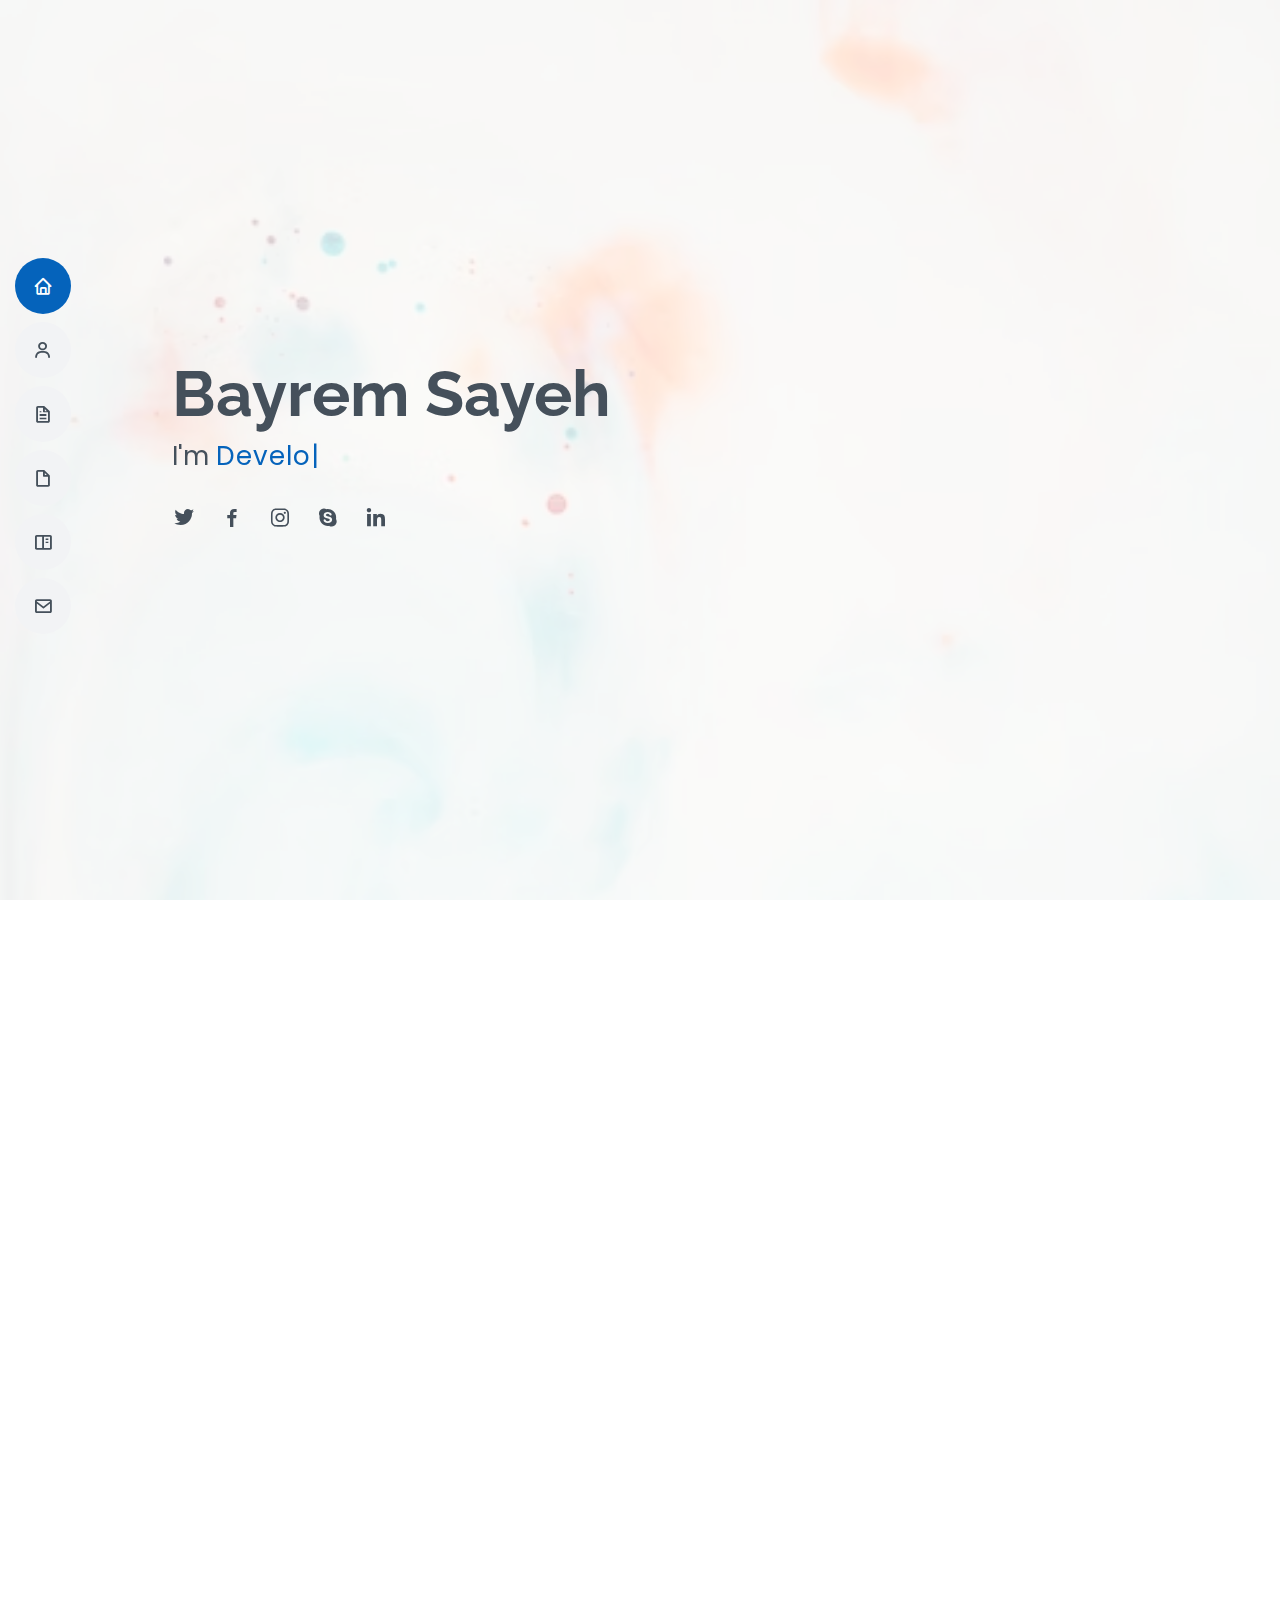
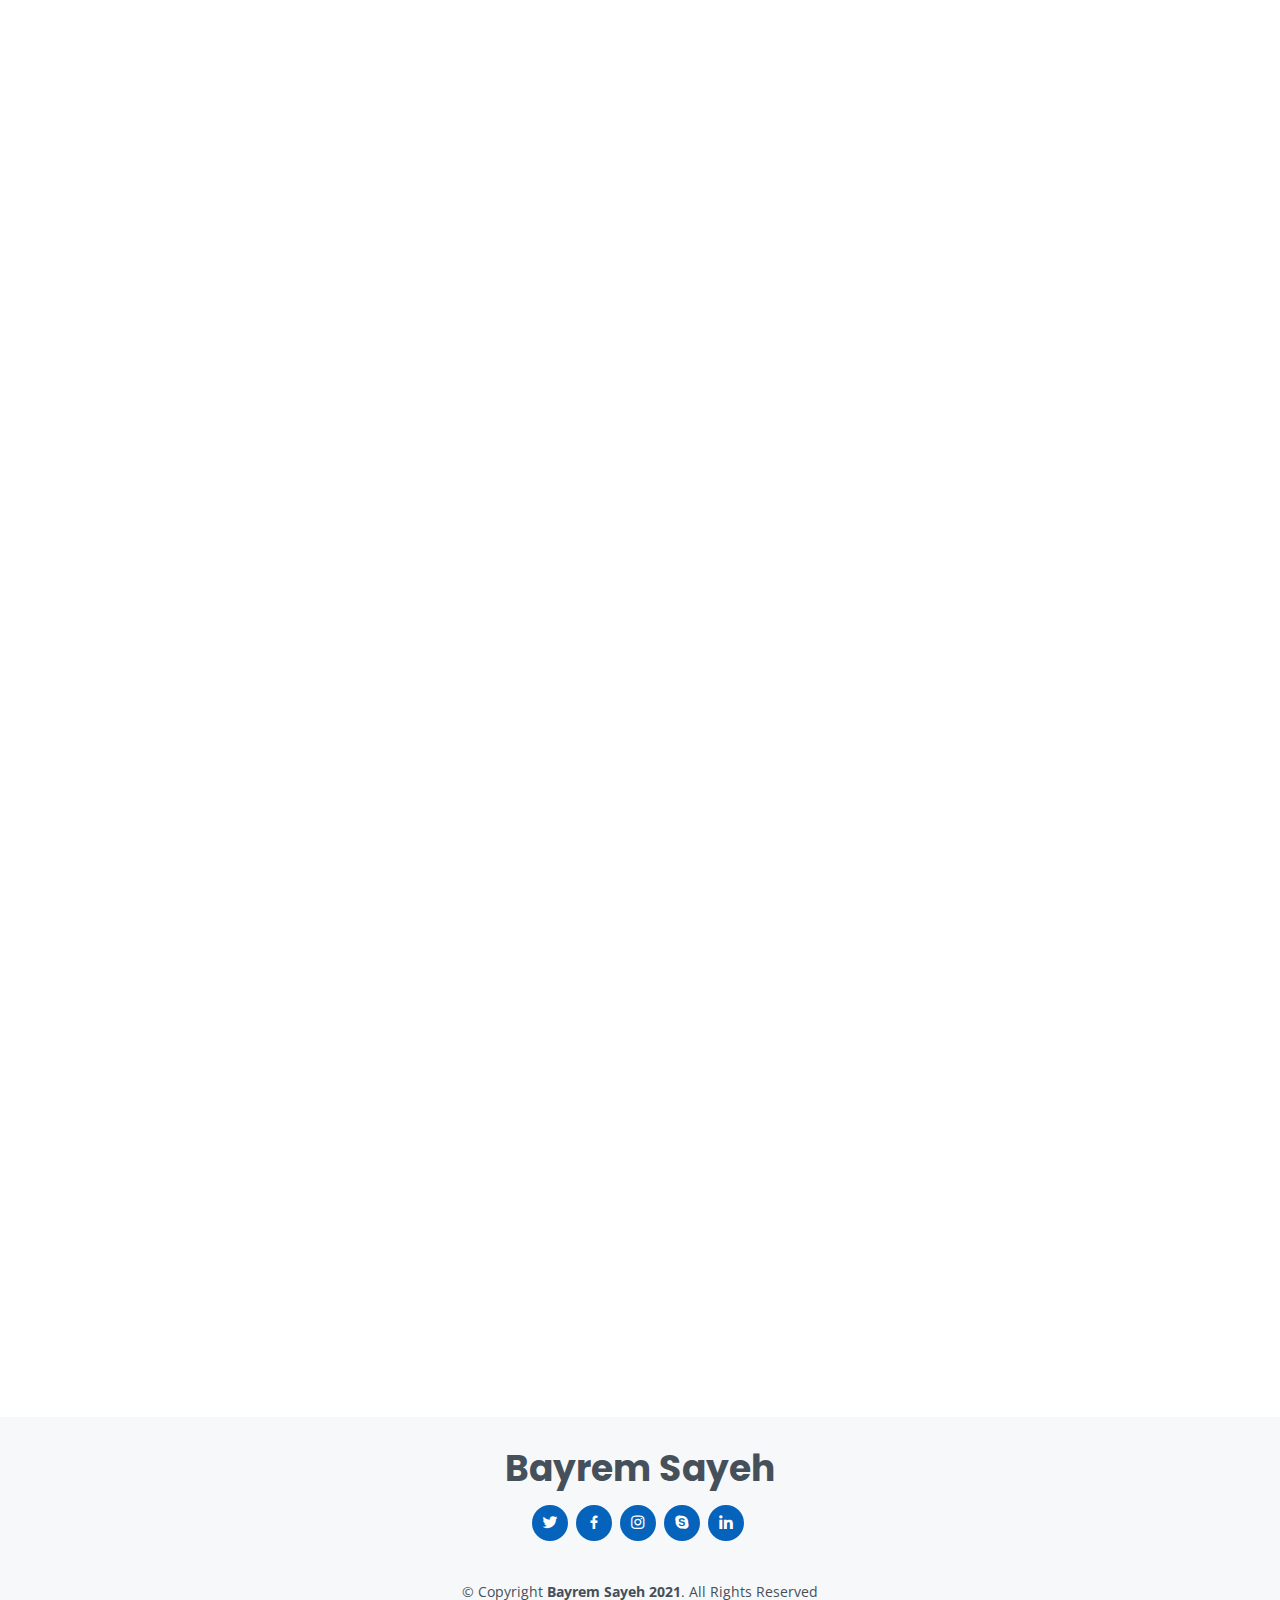
<file: index.html>
<!DOCTYPE html>
<html lang="en">
  <head>
    <meta charset="utf-8" />
    <meta content="width=device-width, initial-scale=1.0" name="viewport" />

    <title>My Portfolio B-S</title>
    <meta content="" name="description" />
    <meta content="" name="keywords" />

    <!-- Favicons -->
    <link href="assets/img/logo.png" rel="icon" />
    <link href="assets/img/apple-touch-icon.png" rel="apple-touch-icon" />

    <!-- Google Fonts -->
    <link
      href="https://fonts.googleapis.com/css?family=Open+Sans:300,300i,400,400i,600,600i,700,700i|Raleway:300,300i,400,400i,500,500i,600,600i,700,700i|Poppins:300,300i,400,400i,500,500i,600,600i,700,700i"
      rel="stylesheet"
    />

    <!-- Vendor CSS Files -->
    <link href="assets/vendor/aos/aos.css" rel="stylesheet" />
    <link
      href="assets/vendor/bootstrap/css/bootstrap.min.css"
      rel="stylesheet"
    />
    <link
      href="assets/vendor/bootstrap-icons/bootstrap-icons.css"
      rel="stylesheet"
    />
    <link href="assets/vendor/boxicons/css/boxicons.min.css" rel="stylesheet" />
    <link
      href="assets/vendor/glightbox/css/glightbox.min.css"
      rel="stylesheet"
    />
    <link href="assets/vendor/swiper/swiper-bundle.min.css" rel="stylesheet" />

    <!-- Template Main CSS File -->
    <link href="assets/css/style.css" rel="stylesheet" />
  </head>

  <body>
    <!-- ======= Mobile nav toggle button ======= -->
    <!-- <button type="button" class="mobile-nav-toggle d-xl-none"><i class="bi bi-list mobile-nav-toggle"></i></button> -->
    <i class="bi bi-list mobile-nav-toggle d-lg-none"></i>
    <!-- ======= Header ======= -->
    <header id="header" class="d-flex flex-column justify-content-center">
      <nav id="navbar" class="navbar nav-menu">
        <ul>
          <li>
            <a href="#hero" class="nav-link scrollto active"
              ><i class="bx bx-home"></i> <span>Home</span></a
            >
          </li>
          <li>
            <a href="#about" class="nav-link scrollto"
              ><i class="bx bx-user"></i> <span>About</span></a
            >
          </li>
          <li>
            <a href="#skills" class="nav-link scrollto"
              ><i class="bx bx-file"></i> <span>Skills</span></a
            >
          </li>
          <li>
            <a href="#resume" class="nav-link scrollto"
              ><i class="bx bx-file-blank"></i> <span>Resume</span></a
            >
          </li>
          <li>
            <a href="#portfolio" class="nav-link scrollto"
              ><i class="bx bx-book-content"></i> <span>Projects</span></a
            >
          </li>
          <li>
            <a href="#contact" class="nav-link scrollto"
              ><i class="bx bx-envelope"></i> <span>Contact</span></a
            >
          </li>
        </ul>
      </nav>
      <!-- .nav-menu -->
    </header>
    <!-- End Header -->

    <!-- ======= Hero Section ======= -->
    <section id="hero" class="d-flex flex-column justify-content-center">
      <div class="container" data-aos="zoom-in" data-aos-delay="100">
        <h1>Bayrem Sayeh</h1>
        <p>
          I'm
          <span
            class="typed"
            data-typed-items="Developer full stack js,"
          ></span>
        </p>
        <div class="social-links">
          <a href="#" class="twitter"><i class="bx bxl-twitter"></i></a>
          <a href="https://www.facebook.com/bairem.sayeh/" class="facebook"
            ><i class="bx bxl-facebook"></i
          ></a>
          <a href="#" class="instagram"><i class="bx bxl-instagram"></i></a>
          <a href="#" class="google-plus"><i class="bx bxl-skype"></i></a>
          <a
            href="https://www.linkedin.com/in/bayrem-sayeh-33a932201/"
            class="linkedin"
            ><i class="bx bxl-linkedin"></i
          ></a>
        </div>
      </div>
    </section>
    <!-- End Hero -->

    <main id="main">
      <!-- ======= About Section ======= -->
      <section id="about" class="about">
        <div class="container" data-aos="fade-up">
          <div class="section-title">
            <h2>About</h2>
            <p>
              As an aspiring MERN Stack developer, I am proficient in utilizing the popular JavaScript-based technologies of MongoDB, Express.js, React.js, and Node.js. With a strong foundation in web development and a passion for creating efficient and dynamic applications, I am eager to contribute my skills to a collaborative and innovative team.
              With a keen eye for detail and a problem-solving mindset, I am adept at creating responsive and user-friendly interfaces using React.js. Additionally, I have experience in developing RESTful APIs using Express.js and Node.js, enabling seamless communication between the front-end and back-end of applications. My familiarity with MongoDB allows me to efficiently handle and manage data, ensuring optimal performance and scalability.
            </p>
          </div>

          <div class="row">
            <div class="col-lg-4">
              <img src="assets/img/mypicture.jpg" class="img-fluid" alt="" />
            </div>
            <div class="col-lg-8 pt-4 pt-lg-0 content">
              <h3>Web Developer Full Stack TS/JS MERN</h3>
              <br />
              <p class="fst-italic">My Contact Details :</p>
              <br />
              <div class="row">
                <div class="col-lg-6">
                  <ul>
                    <li>
                      <i class="bi bi-chevron-right"></i>
                      <strong>Birthday:</strong> <span>26 july 1994</span>
                    </li>
                    <br />
                    <li>
                      <i class="bi bi-chevron-right"></i>
                      <strong>Phone:</strong> <span>+216 52 368 419</span>
                    </li>
                    <br />
                    <li>
                      <i class="bi bi-chevron-right"></i>
                      <strong>City:</strong> <span>Sousse, Tunisia</span>
                    </li>
                  </ul>
                </div>
                <div class="col-lg-6">
                  <ul>
                    <li>
                      <i class="bi bi-chevron-right"></i> <strong>Age:</strong>
                      <span>27</span>
                    </li>
                    <br />
                    <li>
                      <i class="bi bi-chevron-right"></i>
                      <strong>Email:</strong>
                      <span>bayremsayeh98@gmail.com</span>
                    </li>
                    <br />
                    <li>
                      <i class="bi bi-chevron-right"></i>
                      <strong>Freelance:</strong> <span>Available</span>
                    </li>
                  </ul>
                </div>
               <div style="padding: 20px;"></div>
                <div style="padding-left: 220px;">
                  <a href="https://bayrem98.github.io/portfolio2022/assets/img/CV,Pro.docx" download>
                    <button style="background-color: #0563bb; color: beige;">Download My CV</button> 
                  </a>
                  </div>
              </div>
            </div>
          </div>
        </div>
      </section>
      <!-- End About Section -->

      <!-- ======= Skills Section ======= -->
      <section id="skills" class="skills section-bg">
        <div class="container" data-aos="fade-up">
          <div class="section-title">
            <h2>Skills</h2>
          </div>

          <div class="row skills-content">
            <div class="col-lg-6">
              <div class="progress">
                <span class="skill">HTML <i class="val">95%</i></span>
                <div class="progress-bar-wrap">
                  <div
                    class="progress-bar"
                    role="progressbar"
                    aria-valuenow="95"
                    aria-valuemin="0"
                    aria-valuemax="100"
                  ></div>
                </div>
              </div>
              <br />
              <div class="progress">
                <span class="skill">CSS <i class="val">90%</i></span>
                <div class="progress-bar-wrap">
                  <div
                    class="progress-bar"
                    role="progressbar"
                    aria-valuenow="90"
                    aria-valuemin="0"
                    aria-valuemax="100"
                  ></div>
                </div>
              </div>
              <br />
              <div class="progress">
                <span class="skill">JavaScript <i class="val">75%</i></span>
                <div class="progress-bar-wrap">
                  <div
                    class="progress-bar"
                    role="progressbar"
                    aria-valuenow="75"
                    aria-valuemin="0"
                    aria-valuemax="100"
                  ></div>
                </div>
              </div>
              <br />
              <div class="progress">
                <span class="skill">Bootstrap <i class="val">85%</i></span>
                <div class="progress-bar-wrap">
                  <div
                    class="progress-bar"
                    role="progressbar"
                    aria-valuenow="85"
                    aria-valuemin="0"
                    aria-valuemax="100"
                  ></div>
                </div>
              </div>
            </div>
            <br />
            <div class="col-lg-6">
              <div class="progress">
                <span class="skill">Reactjs <i class="val">80%</i></span>
                <div class="progress-bar-wrap">
                  <div
                    class="progress-bar"
                    role="progressbar"
                    aria-valuenow="80"
                    aria-valuemin="0"
                    aria-valuemax="100"
                  ></div>
                </div>
              </div>
              <br />
              <div class="progress">
                <span class="skill">Nodejs <i class="val">90%</i></span>
                <div class="progress-bar-wrap">
                  <div
                    class="progress-bar"
                    role="progressbar"
                    aria-valuenow="90"
                    aria-valuemin="0"
                    aria-valuemax="100"
                  ></div>
                </div>
              </div>
              <br />
              <div class="progress">
                <span class="skill">Typescript <i class="val">95%</i></span>
                <div class="progress-bar-wrap">
                  <div
                    class="progress-bar"
                    role="progressbar"
                    aria-valuenow="95"
                    aria-valuemin="0"
                    aria-valuemax="100"
                  ></div>
                </div>
              </div>
              <br />
              <div class="progress">
                <span class="skill">Nestjs <i class="val">80%</i></span>
                <div class="progress-bar-wrap">
                  <div
                    class="progress-bar"
                    role="progressbar"
                    aria-valuenow="80"
                    aria-valuemin="0"
                    aria-valuemax="100"
                  ></div>
                </div>
              </div>
            </div>
          </div>
        </div>
      </section>
      <!-- End Skills Section -->

      <!-- ======= Resume Section ======= -->
      <section id="resume" class="resume">
        <div class="container" data-aos="fade-up">
          <div class="section-title">
            <h2>Resume</h2>
          </div>

          <div class="row">
            <div class="col-lg-6">
              <h3 class="resume-title">Education</h3>
              <div class="resume-item pb-0">
                <h4>Bachelor level</h4>
                <p>
                  <em
                    >Baccalaureate in economics and management, Girls' High
                    School, Sousse, Tunisia, June,2013</em
                  >
                </p>
              </div>

              <h3 class="resume-title">Trainings</h3>
              <div class="resume-item">
                <h4>IT maintenance training</h4>
                <h5>October,2014-January,2015</h5>
                <p><em>Media training school, Sousse, Tunisia</em></p>
              </div>
              <div class="resume-item">
                <h4>Full Stack JS Training</h4>
                <h5>November,2021-June,2022</h5>
                <p><em>Horizon Academy School, Sousse, Tunisia</em></p>
              </div>
            </div>
            <div class="col-lg-6">
              <h3 class="resume-title">Professional Experience</h3>
              <div class="resume-item">
                <h4>IT maintenance technician</h4>
                <h5>July,2015 -- May,2021</h5>
                <p><em>Casanova Company, Sousse, Tunisia</em></p>
                <ul>
                  <li>IT hardware repair.</li>
                  <li>Stock managment.</li>
                  <li>Perform daily user support.</li>
                  <li>
                    Manage and diagnose anomalies, incidents and breakdowns.
                  </li>
                  <li>Check server event logs.</li>
                  <li>
                    Perform configuration, deployment and updates up-to-date
                    computer equipment.
                  </li>
                  <li>
                    Provide support for software installed on servers as well as
                    at workstations.
                  </li>
                </ul>
              </div>
              <div class="resume-item">
                <h4>MERN Stack Developer</h4>
                <h5>June,2022-Present</h5>
                <p><em>Astragale SARL, Sousse, Tunisia</em></p>
                <ul>
                  <li>
                    Developed numerous marketing programs (logos,
                    brochures,infographics, presentations, and advertisements).
                  </li>
                  <li>
                    Work collaboratively with other sectors to design tools and
                    improve the development process.
                  </li>
                  <li>
                    Maintain and improve the tools in place on an ongoing basis
                  </li>
                  <li>
                    Help my teammates during the critical stages of development
                  </li>
                  <li>
                    Raise awareness and train other sectors for cybersecurity
                    and the protection of confidential information.
                  </li>
                </ul>
              </div>
            </div>
          </div>
        </div>
      </section>
      <!-- End Resume Section -->

      <!-- ======= Portfolio Section ======= -->
      <section id="portfolio" class="portfolio section-bg">
        <div class="container" data-aos="fade-up">
          <div class="section-title">
            <h2>Projects</h2>
          </div>

          <div class="row">
            <div
              class="col-lg-12 d-flex justify-content-center"
              data-aos="fade-up"
              data-aos-delay="100"
            ></div>
          </div>

          <div
            class="row portfolio-container"
            data-aos="fade-up"
            data-aos-delay="200"
          >
            <div class="col-lg-4 col-md-6 portfolio-item filter-app">
              <div class="portfolio-wrap">
                <img
                  src="assets/img/Image virtul library.PNG"
                  class="img-fluid"
                  alt=""
                />
                <div class="portfolio-info">
                  <h4>App-1: Virtual PDF Library(Version 1)</h4>
                  <div class="portfolio-links">
                    <a
                      href="assets/img/Image virtul library.PNG"
                      data-gallery="portfolioGallery"
                      class="portfolio-lightbox"
                      title="App-1"
                      ><i class="bx bx-plus"></i
                    ></a>
                    <a
                      href="portfolio-details.html"
                      class="portfolio-details-lightbox"
                      data-glightbox="type: external"
                      title="Portfolio Details"
                      ><i class="bx bx-link"></i
                    ></a>
                  </div>
                </div>
              </div>
            </div>

            <div class="col-lg-4 col-md-6 portfolio-item filter-web">
              <div class="portfolio-wrap">
                <img
                  src="assets/img/image quizz app.PNG"
                  class="img-fluid"
                  alt=""
                />
                <div class="portfolio-info">
                  <h4>App-2: Quizz Application</h4>
                  <div class="portfolio-links">
                    <a
                      href="assets/img/image quizz app.PNG"
                      data-gallery="portfolioGallery"
                      class="portfolio-lightbox"
                      title="App-2"
                      ><i class="bx bx-plus"></i
                    ></a>
                    <a
                      href="portfolio-details4.html"
                      class="portfolio-details-lightbox"
                      data-glightbox="type: external"
                      title="Portfolio Details"
                      ><i class="bx bx-link"></i
                    ></a>
                  </div>
                </div>
              </div>
            </div>

            <div class="col-lg-4 col-md-6 portfolio-item filter-app">
              <div class="portfolio-wrap">
                <img
                  src="assets/img/image platforme app (1).png"
                  class="img-fluid"
                  alt=""
                />
                <div class="portfolio-info">
                  <h4>App-3: Voyance-GLobal</h4>
                  <div class="portfolio-links">
                    <a
                    href="assets/img/image platforme app (1).png"
                      data-gallery="portfolioGallery"
                      class="portfolio-lightbox"
                      title="App-3"
                      ><i class="bx bx-plus"></i
                    ></a>
                    <a
                      href="portfolio-details3.html"
                      class="portfolio-details-lightbox"
                      data-glightbox="type: external"
                      title="Portfolio Details"
                      ><i class="bx bx-link"></i
                    ></a>
                  </div>
                </div>
              </div>
            </div>
            
            <div class="col-lg-4 col-md-6 portfolio-item filter-app">
              <div class="portfolio-wrap">
                <img
                  src="assets/img/image-facture-app1.png"
                  class="img-fluid"
                  alt=""
                />
                <div class="portfolio-info">
                  <h4>App-4: Billing-App</h4>
                  <div class="portfolio-links">
                    <a
                    href="assets/img/image-facture-app1.png"
                      data-gallery="portfolioGallery"
                      class="portfolio-lightbox"
                      title="App-4"
                      ><i class="bx bx-plus"></i
                    ></a>
                    <a
                      href="portfolio-details2.html"
                      class="portfolio-details-lightbox"
                      data-glightbox="type: external"
                      title="Portfolio Details"
                      ><i class="bx bx-link"></i
                    ></a>
                  </div>
                </div>
              </div>
            </div>
          </div>
        </div>
      </section>
      <!-- End Portfolio Section -->

      <!-- ======= Contact Section ======= -->
      <section id="contact" class="contact">
        <div class="container" data-aos="fade-up">
          <div class="section-title">
            <h2>Contact</h2>
          </div>

          <div class="row mt-1">
            <div class="col-lg-4">
              <div class="info">
                <div class="address">
                  <i class="bi bi-geo-alt"></i>
                  <h4>Location:</h4>
                  <p>11 Rue Tarek Ibn Zied, Sousse, Tunisia</p>
                </div>

                <div class="email">
                  <i class="bi bi-envelope"></i>
                  <h4>Email:</h4>
                  <p>bayremsayeh98@gmail.com</p>
                </div>

                <div class="phone">
                  <i class="bi bi-phone"></i>
                  <h4>Call:</h4>
                  <p>+216 52 368 419</p>
                </div>
              </div>
            </div>

            <div class="col-lg-8 mt-5 mt-lg-0">
              <form
                action="forms/contact.php"
                method="post"
                role="form"
                class="php-email-form"
              >
                <div class="row">
                  <div class="col-md-6 form-group">
                    <input
                      type="text"
                      name="name"
                      class="form-control"
                      id="name"
                      placeholder="Your Name"
                      required
                    />
                  </div>
                  <div class="col-md-6 form-group mt-3 mt-md-0">
                    <input
                      type="email"
                      class="form-control"
                      name="email"
                      id="email"
                      placeholder="Your Email"
                      required
                    />
                  </div>
                </div>
                <div class="form-group mt-3">
                  <input
                    type="text"
                    class="form-control"
                    name="subject"
                    id="subject"
                    placeholder="Subject"
                    required
                  />
                </div>
                <div class="form-group mt-3">
                  <textarea
                    class="form-control"
                    name="message"
                    rows="5"
                    placeholder="Message"
                    required
                  ></textarea>
                </div>
                <div class="my-3">
                  <div class="loading">Loading</div>
                  <div class="error-message"></div>
                  <div class="sent-message">
                    Your message has been sent. Thank you!
                  </div>
                </div>
                <div class="text-center">
                  <button type="submit">Send Message</button>
                </div>
              </form>
            </div>
          </div>
        </div>
      </section>
      <!-- End Contact Section -->
    </main>
    <!-- End #main -->

    <!-- ======= Footer ======= -->
    <footer id="footer">
      <div class="container">
        <h3>Bayrem Sayeh</h3>
        <div class="social-links">
          <a href="#" class="twitter"><i class="bx bxl-twitter"></i></a>
          <a href="https://www.facebook.com/bairem.sayeh/" class="facebook"
            ><i class="bx bxl-facebook"></i
          ></a>
          <a href="#" class="instagram"><i class="bx bxl-instagram"></i></a>
          <a href="#" class="google-plus"><i class="bx bxl-skype"></i></a>
          <a
            href="https://www.linkedin.com/in/bayrem-sayeh-33a932201/"
            class="linkedin"
            ><i class="bx bxl-linkedin"></i
          ></a>
        </div>
        <div class="copyright">
          &copy; Copyright <strong><span>Bayrem Sayeh 2021</span></strong
          >. All Rights Reserved
        </div>
        <div class="credits">
          <!-- All the links in the footer should remain intact. -->
          <!-- You can delete the links only if you purchased the pro version. -->
          <!-- Licensing information: [license-url] -->
          <!-- Purchase the pro version with working PHP/AJAX contact form: https://bootstrapmade.com/free-html-bootstrap-template-my-resume/ -->
        </div>
      </div>
    </footer>
    <!-- End Footer -->

    <div id="preloader"></div>
    <a
      href="#"
      class="back-to-top d-flex align-items-center justify-content-center"
      ><i class="bi bi-arrow-up-short"></i
    ></a>

    <!-- Vendor JS Files -->
    <script src="assets/vendor/purecounter/purecounter_vanilla.js"></script>
    <script src="assets/vendor/aos/aos.js"></script>
    <script src="assets/vendor/bootstrap/js/bootstrap.bundle.min.js"></script>
    <script src="assets/vendor/glightbox/js/glightbox.min.js"></script>
    <script src="assets/vendor/isotope-layout/isotope.pkgd.min.js"></script>
    <script src="assets/vendor/swiper/swiper-bundle.min.js"></script>
    <script src="assets/vendor/typed.js/typed.min.js"></script>
    <script src="assets/vendor/waypoints/noframework.waypoints.js"></script>
    <script src="assets/vendor/php-email-form/validate.js"></script>

    <!-- Template Main JS File -->
    <script src="assets/js/main.js"></script>
  </body>
</html>
</file>
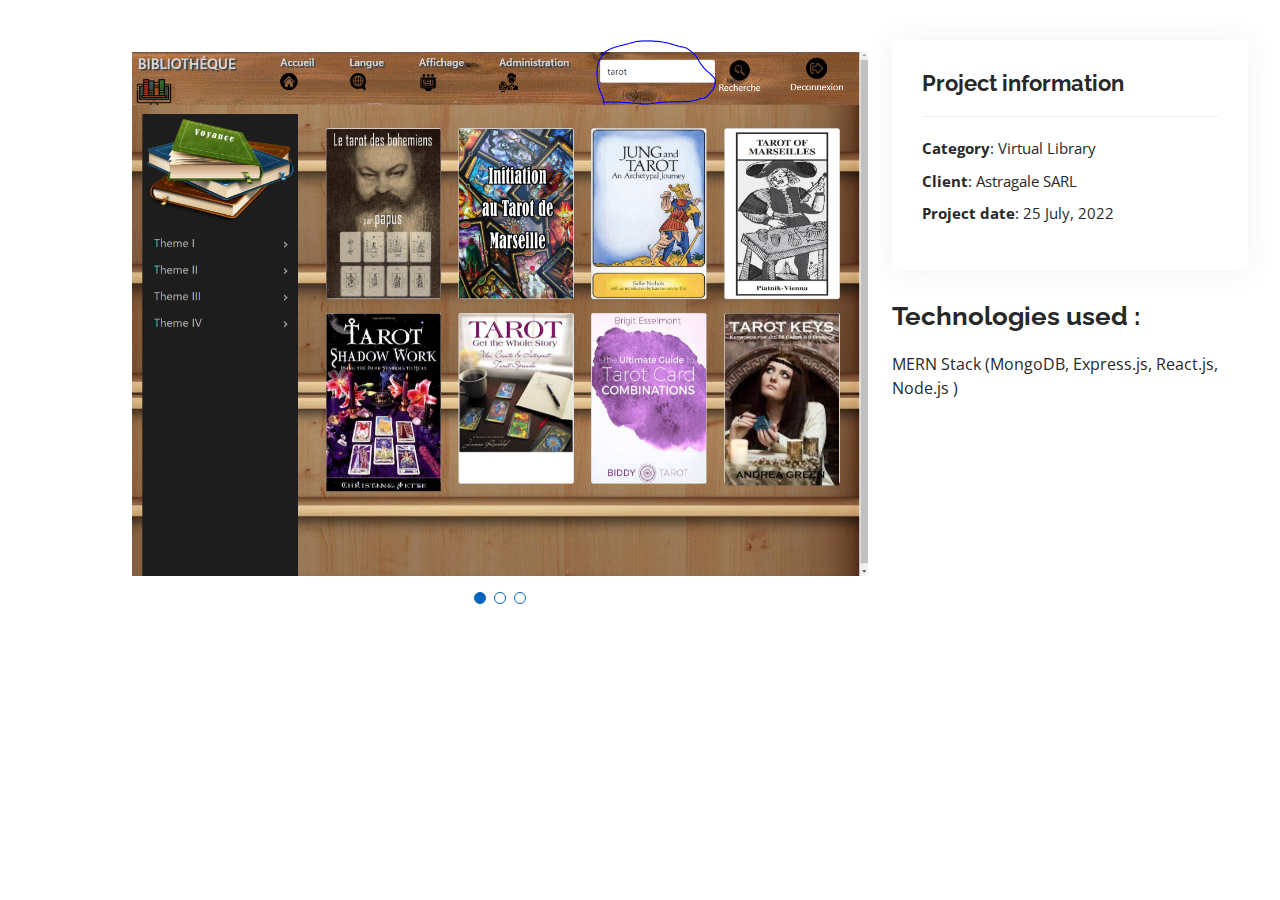
<file: portfolio-details.html>
<!DOCTYPE html>
<html lang="en">

<head>
  <meta charset="utf-8">
  <meta content="width=device-width, initial-scale=1.0" name="viewport">

  <title></title>
  <meta content="" name="description">
  <meta content="" name="keywords">

  <!-- Favicons -->
  <link href="assets/img/favicon.png" rel="icon">
  <link href="assets/img/apple-touch-icon.png" rel="apple-touch-icon">

  <!-- Google Fonts -->
  <link href="https://fonts.googleapis.com/css?family=Open+Sans:300,300i,400,400i,600,600i,700,700i|Raleway:300,300i,400,400i,500,500i,600,600i,700,700i|Poppins:300,300i,400,400i,500,500i,600,600i,700,700i" rel="stylesheet">

  <!-- Vendor CSS Files -->
  <link href="assets/vendor/aos/aos.css" rel="stylesheet">
  <link href="assets/vendor/bootstrap/css/bootstrap.min.css" rel="stylesheet">
  <link href="assets/vendor/bootstrap-icons/bootstrap-icons.css" rel="stylesheet">
  <link href="assets/vendor/boxicons/css/boxicons.min.css" rel="stylesheet">
  <link href="assets/vendor/glightbox/css/glightbox.min.css" rel="stylesheet">
  <link href="assets/vendor/swiper/swiper-bundle.min.css" rel="stylesheet">

  <!-- Template Main CSS File -->
  <link href="assets/css/style.css" rel="stylesheet">

</head>

<body>

  <main id="main">

    <!-- ======= Portfolio Details Section ======= -->
    <section id="portfolio-details" class="portfolio-details">
      <div class="container">

        <div class="row gy-4">

          <div class="col-lg-8">
            <div class="portfolio-details-slider swiper">
              <div class="swiper-wrapper align-items-center">

                <div class="swiper-slide">
                  <img src="assets/img/portfolio/barre de recherche tarot.PNG" alt="">
                </div>

                <div class="swiper-slide">
                  <img src="assets/img/portfolio/liste de livre ajouter qu a fait le formateur.PNG" alt="">
                </div>

                <div class="swiper-slide">
                  <img src="assets/img/portfolio/modal pour ajouter un livre.PNG" alt="">
                </div>

              </div>
              <div class="swiper-pagination"></div>
            </div>
          </div>

          <div class="col-lg-4">
            <div class="portfolio-info">
              <h3>Project information</h3>
              <ul>
                <li><strong>Category</strong>: Virtual Library</li>
                <li><strong>Client</strong>: Astragale SARL</li>
                <li><strong>Project date</strong>: 25 July, 2022</li>
              </ul>
            </div>
            <div class="portfolio-description">
              <h2>Technologies used :</h2>
              <p>
                MERN Stack (MongoDB, Express.js, React.js, Node.js )
              </p>
            </div>
          </div>

        </div>

      </div>
    </section><!-- End Portfolio Details Section -->

  </main><!-- End #main -->

  <div id="preloader"></div>
  <a href="#" class="back-to-top d-flex align-items-center justify-content-center"><i class="bi bi-arrow-up-short"></i></a>

  <!-- Vendor JS Files -->
  <script src="assets/vendor/purecounter/purecounter_vanilla.js"></script>
  <script src="assets/vendor/aos/aos.js"></script>
  <script src="assets/vendor/bootstrap/js/bootstrap.bundle.min.js"></script>
  <script src="assets/vendor/glightbox/js/glightbox.min.js"></script>
  <script src="assets/vendor/isotope-layout/isotope.pkgd.min.js"></script>
  <script src="assets/vendor/swiper/swiper-bundle.min.js"></script>
  <script src="assets/vendor/typed.js/typed.min.js"></script>
  <script src="assets/vendor/waypoints/noframework.waypoints.js"></script>
  <script src="assets/vendor/php-email-form/validate.js"></script>

  <!-- Template Main JS File -->
  <script src="assets/js/main.js"></script>

</body>

</html>
</file>
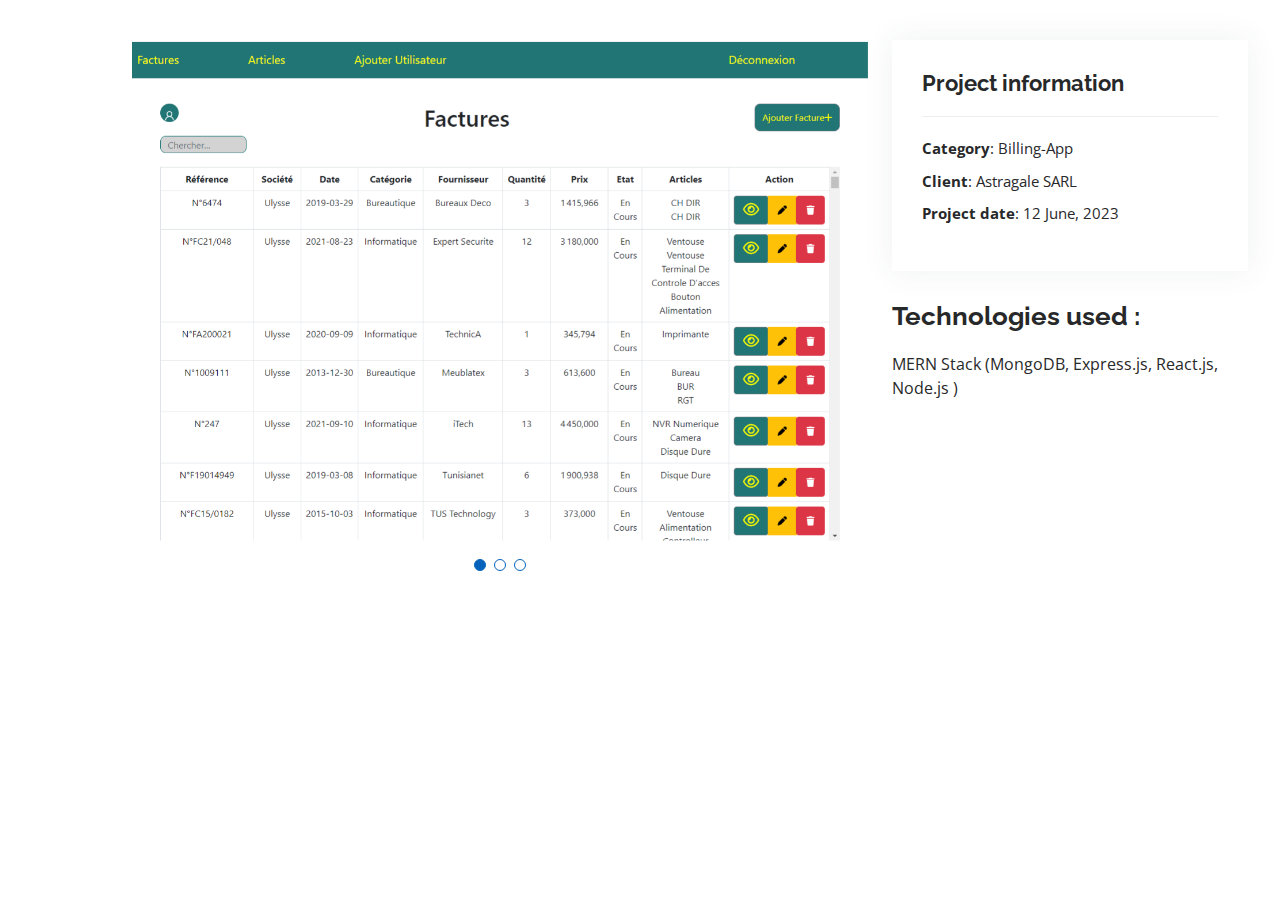
<file: portfolio-details2.html>
<!DOCTYPE html>
<html lang="en">

<head>
  <meta charset="utf-8">
  <meta content="width=device-width, initial-scale=1.0" name="viewport">

  <title></title>
  <meta content="" name="description">
  <meta content="" name="keywords">

  <!-- Favicons -->
  <link href="assets/img/favicon.png" rel="icon">
  <link href="assets/img/apple-touch-icon.png" rel="apple-touch-icon">

  <!-- Google Fonts -->
  <link href="https://fonts.googleapis.com/css?family=Open+Sans:300,300i,400,400i,600,600i,700,700i|Raleway:300,300i,400,400i,500,500i,600,600i,700,700i|Poppins:300,300i,400,400i,500,500i,600,600i,700,700i" rel="stylesheet">

  <!-- Vendor CSS Files -->
  <link href="assets/vendor/aos/aos.css" rel="stylesheet">
  <link href="assets/vendor/bootstrap/css/bootstrap.min.css" rel="stylesheet">
  <link href="assets/vendor/bootstrap-icons/bootstrap-icons.css" rel="stylesheet">
  <link href="assets/vendor/boxicons/css/boxicons.min.css" rel="stylesheet">
  <link href="assets/vendor/glightbox/css/glightbox.min.css" rel="stylesheet">
  <link href="assets/vendor/swiper/swiper-bundle.min.css" rel="stylesheet">

  <!-- Template Main CSS File -->
  <link href="assets/css/style.css" rel="stylesheet">

</head>

<body>

  <main id="main">

    <!-- ======= Portfolio Details Section ======= -->
    <section id="portfolio-details" class="portfolio-details">
      <div class="container">

        <div class="row gy-4">

          <div class="col-lg-8">
            <div class="portfolio-details-slider swiper">
              <div class="swiper-wrapper align-items-center">

                <div class="swiper-slide">
                  <img src="assets/img/portfolio/image-facture-app2.png" alt="">
                </div>

                <div class="swiper-slide">
                  <img src="assets/img/portfolio/image-facture-app3.png" alt="">
                </div>

                <div class="swiper-slide">
                  <img src="assets/img/portfolio/image-facture-app4.png" alt="">
                </div>

              </div>
              <div class="swiper-pagination"></div>
            </div>
          </div>

          <div class="col-lg-4">
            <div class="portfolio-info">
              <h3>Project information</h3>
              <ul>
                <li><strong>Category</strong>: Billing-App</li>
                <li><strong>Client</strong>: Astragale SARL</li>
                <li><strong>Project date</strong>: 12 June, 2023</li>
              </ul>
            </div>
            <div class="portfolio-description">
              <h2>Technologies used :</h2>
              <p>
                MERN Stack (MongoDB, Express.js, React.js, Node.js )
              </p>
            </div>
          </div>

        </div>

      </div>
    </section><!-- End Portfolio Details Section -->

  </main><!-- End #main -->

  <div id="preloader"></div>
  <a href="#" class="back-to-top d-flex align-items-center justify-content-center"><i class="bi bi-arrow-up-short"></i></a>

  <!-- Vendor JS Files -->
  <script src="assets/vendor/purecounter/purecounter_vanilla.js"></script>
  <script src="assets/vendor/aos/aos.js"></script>
  <script src="assets/vendor/bootstrap/js/bootstrap.bundle.min.js"></script>
  <script src="assets/vendor/glightbox/js/glightbox.min.js"></script>
  <script src="assets/vendor/isotope-layout/isotope.pkgd.min.js"></script>
  <script src="assets/vendor/swiper/swiper-bundle.min.js"></script>
  <script src="assets/vendor/typed.js/typed.min.js"></script>
  <script src="assets/vendor/waypoints/noframework.waypoints.js"></script>
  <script src="assets/vendor/php-email-form/validate.js"></script>

  <!-- Template Main JS File -->
  <script src="assets/js/main.js"></script>

</body>

</html>
</file>
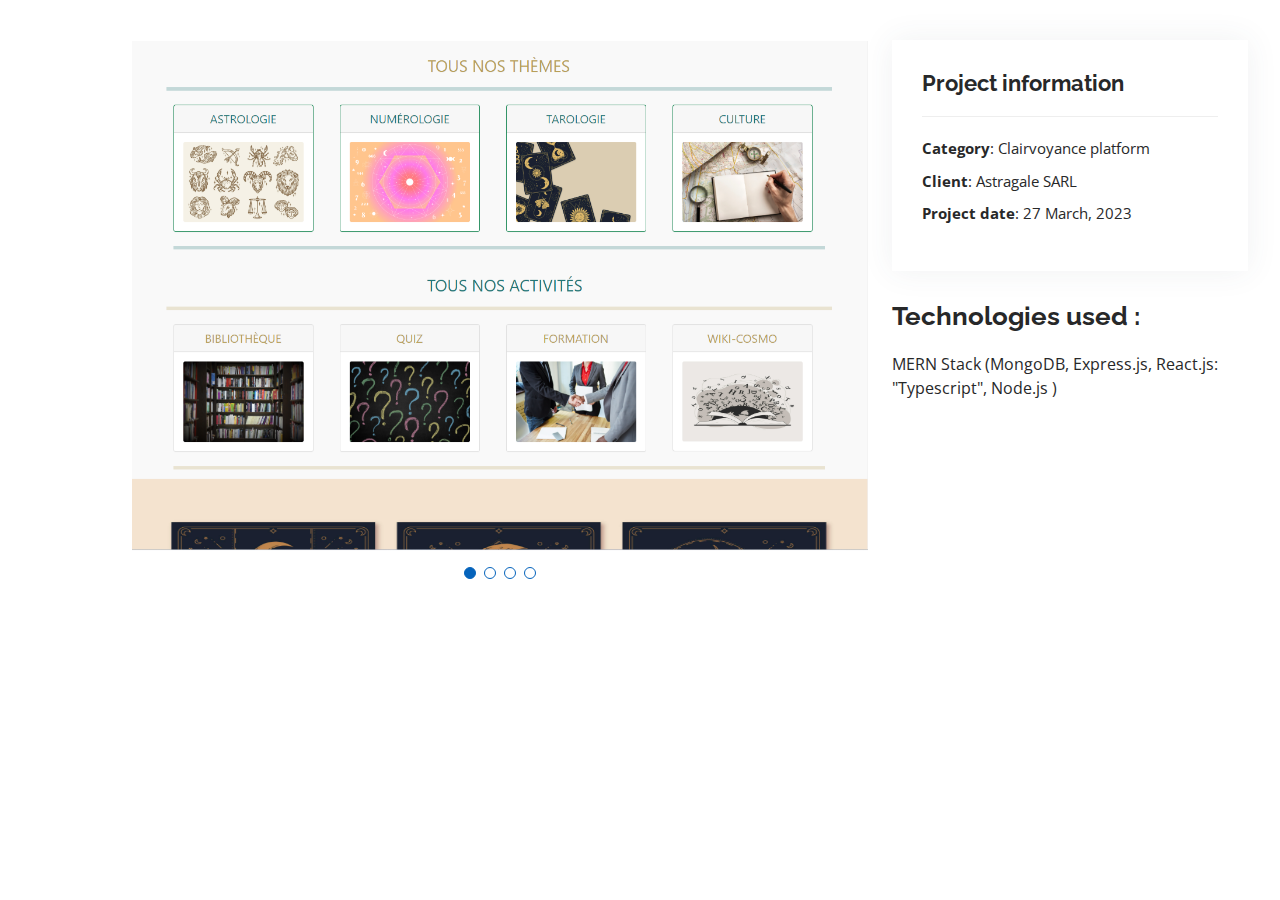
<file: portfolio-details3.html>
<!DOCTYPE html>
<html lang="en">

<head>
  <meta charset="utf-8">
  <meta content="width=device-width, initial-scale=1.0" name="viewport">

  <title></title>
  <meta content="" name="description">
  <meta content="" name="keywords">

  <!-- Favicons -->
  <link href="assets/img/favicon.png" rel="icon">
  <link href="assets/img/apple-touch-icon.png" rel="apple-touch-icon">

  <!-- Google Fonts -->
  <link href="https://fonts.googleapis.com/css?family=Open+Sans:300,300i,400,400i,600,600i,700,700i|Raleway:300,300i,400,400i,500,500i,600,600i,700,700i|Poppins:300,300i,400,400i,500,500i,600,600i,700,700i" rel="stylesheet">

  <!-- Vendor CSS Files -->
  <link href="assets/vendor/aos/aos.css" rel="stylesheet">
  <link href="assets/vendor/bootstrap/css/bootstrap.min.css" rel="stylesheet">
  <link href="assets/vendor/bootstrap-icons/bootstrap-icons.css" rel="stylesheet">
  <link href="assets/vendor/boxicons/css/boxicons.min.css" rel="stylesheet">
  <link href="assets/vendor/glightbox/css/glightbox.min.css" rel="stylesheet">
  <link href="assets/vendor/swiper/swiper-bundle.min.css" rel="stylesheet">

  <!-- Template Main CSS File -->
  <link href="assets/css/style.css" rel="stylesheet">

</head>

<body>

  <main id="main">

    <!-- ======= Portfolio Details Section ======= -->
    <section id="portfolio-details" class="portfolio-details">
      <div class="container">

        <div class="row gy-4">

          <div class="col-lg-8">
            <div class="portfolio-details-slider swiper">
              <div class="swiper-wrapper align-items-center">

                <div class="swiper-slide">
                  <img src="assets/img/image platforme app (2).png" alt="">
                </div>

                <div class="swiper-slide">
                  <img src="assets/img/portfolio/form-cap-1.png" alt="">
                </div>

                <div class="swiper-slide">
                  <img src="assets/img/portfolio/form-cap-2.png" alt="">
                </div>

                <div class="swiper-slide">
                  <img src="assets/img/portfolio/form-cap-3.png" alt="">
                </div>

              </div>
              <div class="swiper-pagination"></div>
            </div>
          </div>

          <div class="col-lg-4">
            <div class="portfolio-info">
              <h3>Project information</h3>
              <ul>
                <li><strong>Category</strong>: Clairvoyance platform</li>
                <li><strong>Client</strong>: Astragale SARL</li>
                <li><strong>Project date</strong>: 27 March, 2023</li>
              </ul>
            </div>
            <div class="portfolio-description">
              <h2>Technologies used :</h2>
              <p>
                MERN Stack (MongoDB, Express.js, React.js: "Typescript", Node.js )
              </p>
            </div>
          </div>

        </div>

      </div>
    </section><!-- End Portfolio Details Section -->

  </main><!-- End #main -->

  <div id="preloader"></div>
  <a href="#" class="back-to-top d-flex align-items-center justify-content-center"><i class="bi bi-arrow-up-short"></i></a>

  <!-- Vendor JS Files -->
  <script src="assets/vendor/purecounter/purecounter_vanilla.js"></script>
  <script src="assets/vendor/aos/aos.js"></script>
  <script src="assets/vendor/bootstrap/js/bootstrap.bundle.min.js"></script>
  <script src="assets/vendor/glightbox/js/glightbox.min.js"></script>
  <script src="assets/vendor/isotope-layout/isotope.pkgd.min.js"></script>
  <script src="assets/vendor/swiper/swiper-bundle.min.js"></script>
  <script src="assets/vendor/typed.js/typed.min.js"></script>
  <script src="assets/vendor/waypoints/noframework.waypoints.js"></script>
  <script src="assets/vendor/php-email-form/validate.js"></script>

  <!-- Template Main JS File -->
  <script src="assets/js/main.js"></script>

</body>

</html>
</file>
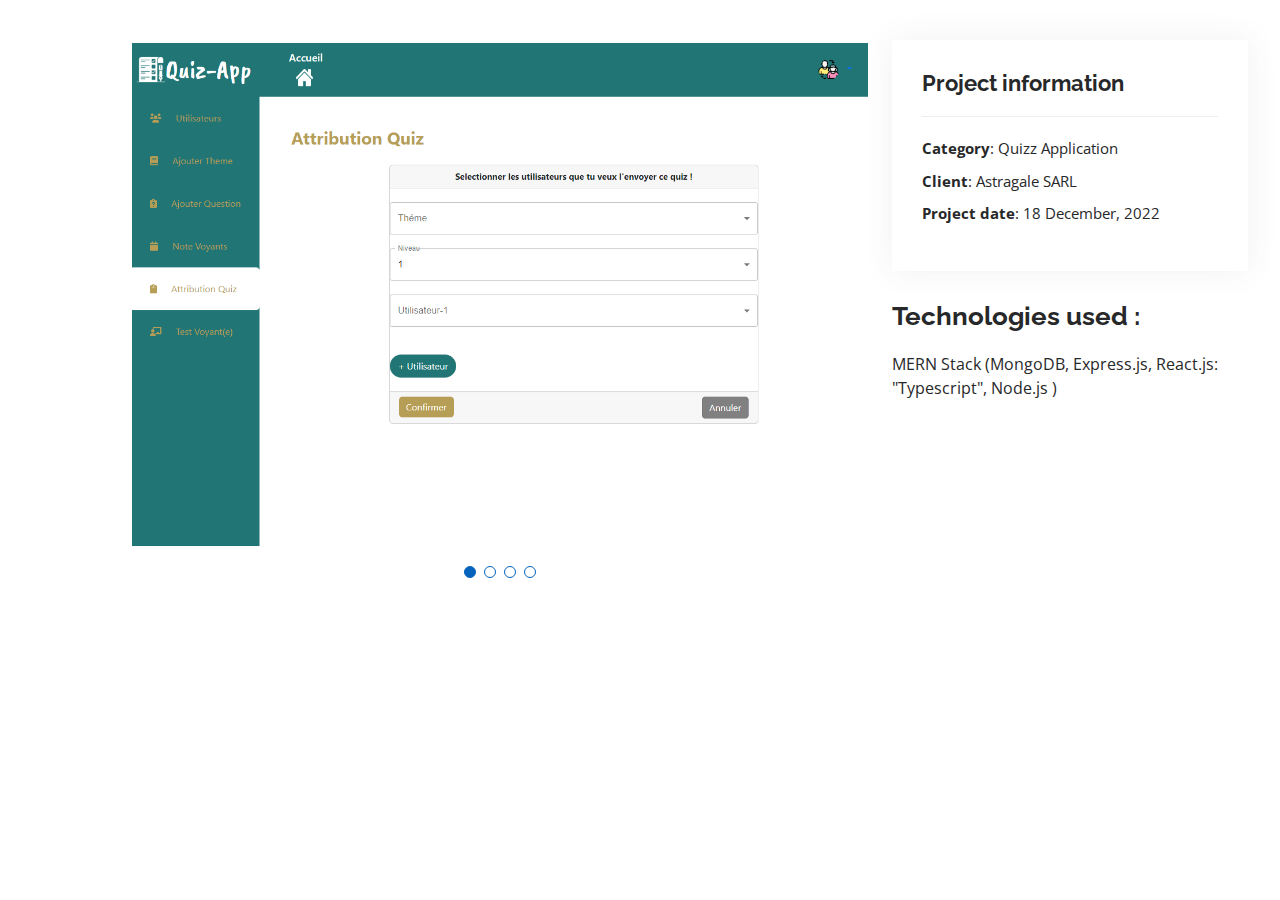
<file: portfolio-details4.html>
<!DOCTYPE html>
<html lang="en">

<head>
  <meta charset="utf-8">
  <meta content="width=device-width, initial-scale=1.0" name="viewport">

  <title></title>
  <meta content="" name="description">
  <meta content="" name="keywords">

  <!-- Favicons -->
  <link href="assets/img/favicon.png" rel="icon">
  <link href="assets/img/apple-touch-icon.png" rel="apple-touch-icon">

  <!-- Google Fonts -->
  <link href="https://fonts.googleapis.com/css?family=Open+Sans:300,300i,400,400i,600,600i,700,700i|Raleway:300,300i,400,400i,500,500i,600,600i,700,700i|Poppins:300,300i,400,400i,500,500i,600,600i,700,700i" rel="stylesheet">

  <!-- Vendor CSS Files -->
  <link href="assets/vendor/aos/aos.css" rel="stylesheet">
  <link href="assets/vendor/bootstrap/css/bootstrap.min.css" rel="stylesheet">
  <link href="assets/vendor/bootstrap-icons/bootstrap-icons.css" rel="stylesheet">
  <link href="assets/vendor/boxicons/css/boxicons.min.css" rel="stylesheet">
  <link href="assets/vendor/glightbox/css/glightbox.min.css" rel="stylesheet">
  <link href="assets/vendor/swiper/swiper-bundle.min.css" rel="stylesheet">

  <!-- Template Main CSS File -->
  <link href="assets/css/style.css" rel="stylesheet">

</head>

<body>

  <main id="main">

    <!-- ======= Portfolio Details Section ======= -->
    <section id="portfolio-details" class="portfolio-details">
      <div class="container">

        <div class="row gy-4">

          <div class="col-lg-8">
            <div class="portfolio-details-slider swiper">
              <div class="swiper-wrapper align-items-center">

                <div class="swiper-slide">
                  <img src="assets/img/portfolio/quiz-cap 1.png" alt="">
                </div>

                <div class="swiper-slide">
                  <img src="assets/img/portfolio/quiz-cap 2.png" alt="">
                </div>

                <div class="swiper-slide">
                  <img src="assets/img/portfolio/quiz-cap 3.png" alt="">
                </div>

                <div class="swiper-slide">
                  <img src="assets/img/portfolio/quiz-cap 6.png" alt="">
                </div>

              </div>
              <div class="swiper-pagination"></div>
            </div>
          </div>

          <div class="col-lg-4">
            <div class="portfolio-info">
              <h3>Project information</h3>
              <ul>
                <li><strong>Category</strong>: Quizz Application</li>
                <li><strong>Client</strong>: Astragale SARL</li>
                <li><strong>Project date</strong>: 18 December, 2022</li>
              </ul>
            </div>
            <div class="portfolio-description">
              <h2>Technologies used :</h2>
              <p>
                MERN Stack (MongoDB, Express.js, React.js: "Typescript", Node.js )
              </p>
            </div>
          </div>

        </div>

      </div>
    </section><!-- End Portfolio Details Section -->

  </main><!-- End #main -->

  <div id="preloader"></div>
  <a href="#" class="back-to-top d-flex align-items-center justify-content-center"><i class="bi bi-arrow-up-short"></i></a>

  <!-- Vendor JS Files -->
  <script src="assets/vendor/purecounter/purecounter_vanilla.js"></script>
  <script src="assets/vendor/aos/aos.js"></script>
  <script src="assets/vendor/bootstrap/js/bootstrap.bundle.min.js"></script>
  <script src="assets/vendor/glightbox/js/glightbox.min.js"></script>
  <script src="assets/vendor/isotope-layout/isotope.pkgd.min.js"></script>
  <script src="assets/vendor/swiper/swiper-bundle.min.js"></script>
  <script src="assets/vendor/typed.js/typed.min.js"></script>
  <script src="assets/vendor/waypoints/noframework.waypoints.js"></script>
  <script src="assets/vendor/php-email-form/validate.js"></script>

  <!-- Template Main JS File -->
  <script src="assets/js/main.js"></script>

</body>

</html>
</file>
<file: assets/css/style.css>
body {
  font-family: "Open Sans", sans-serif;
  color: #272829;
}

a {
  color: #0563bb;
  text-decoration: none;
}

a:hover {
  color: #067ded;
  text-decoration: none;
}

h1,
h2,
h3,
h4,
h5,
h6 {
  font-family: "Raleway", sans-serif;
}

/*--------------------------------------------------------------
# Back to top button
--------------------------------------------------------------*/
.back-to-top {
  position: fixed;
  visibility: hidden;
  opacity: 0;
  right: 15px;
  bottom: 15px;
  z-index: 996;
  background: #0563bb;
  width: 40px;
  height: 40px;
  border-radius: 50px;
  transition: all 0.4s;
}

.back-to-top i {
  font-size: 28px;
  color: #fff;
  line-height: 0;
}

.back-to-top:hover {
  background: #0678e3;
  color: #fff;
}

.back-to-top.active {
  visibility: visible;
  opacity: 1;
}

/*--------------------------------------------------------------
# Preloader
--------------------------------------------------------------*/
#preloader {
  position: fixed;
  top: 0;
  left: 0;
  right: 0;
  bottom: 0;
  z-index: 9999;
  overflow: hidden;
  background: #fff;
}

#preloader:before {
  content: "";
  position: fixed;
  top: calc(50% - 30px);
  left: calc(50% - 30px);
  border: 6px solid #0563bb;
  border-top-color: #fff;
  border-bottom-color: #fff;
  border-radius: 50%;
  width: 60px;
  height: 60px;
  -webkit-animation: animate-preloader 1s linear infinite;
  animation: animate-preloader 1s linear infinite;
}

@-webkit-keyframes animate-preloader {
  0% {
    transform: rotate(0deg);
  }

  100% {
    transform: rotate(360deg);
  }
}

@keyframes animate-preloader {
  0% {
    transform: rotate(0deg);
  }

  100% {
    transform: rotate(360deg);
  }
}

/*--------------------------------------------------------------
# Disable aos animation delay on mobile devices
--------------------------------------------------------------*/
@media screen and (max-width: 768px) {
  [data-aos-delay] {
    transition-delay: 0 !important;
  }
}

/*--------------------------------------------------------------
# Header
--------------------------------------------------------------*/
#header {
  position: fixed;
  top: 0;
  left: 0;
  bottom: 0;
  z-index: 9997;
  transition: all 0.5s;
  padding: 15px;
  overflow-y: auto;
}

@media (max-width: 991px) {
  #header {
    width: 300px;
    background: #fff;
    border-right: 1px solid #e6e9ec;
    left: -300px;
  }
}

@media (min-width: 991px) {
  #main {
    margin-left: 100px;
  }
}

/*--------------------------------------------------------------
# Navigation Menu
--------------------------------------------------------------*/
/**
* Desktop Navigation 
*/
.nav-menu {
  padding: 0;
  display: block;
}

.nav-menu * {
  margin: 0;
  padding: 0;
  list-style: none;
}

.nav-menu>ul>li {
  position: relative;
  white-space: nowrap;
}

.nav-menu a,
.nav-menu a:focus {
  display: flex;
  align-items: center;
  color: #45505b;
  padding: 10px 18px;
  margin-bottom: 8px;
  transition: 0.3s;
  font-size: 15px;
  border-radius: 50px;
  background: #f2f3f5;
  height: 56px;
  width: 100%;
  overflow: hidden;
  transition: 0.3s;
}

.nav-menu a i,
.nav-menu a:focus i {
  font-size: 20px;
}

.nav-menu a span,
.nav-menu a:focus span {
  padding: 0 5px 0 7px;
  color: #45505b;
}

@media (min-width: 992px) {

  .nav-menu a,
  .nav-menu a:focus {
    width: 56px;
  }

  .nav-menu a span,
  .nav-menu a:focus span {
    display: none;
    color: #fff;
  }
}

.nav-menu a:hover,
.nav-menu .active,
.nav-menu .active:focus,
.nav-menu li:hover>a {
  color: #fff;
  background: #0563bb;
}

.nav-menu a:hover span,
.nav-menu .active span,
.nav-menu .active:focus span,
.nav-menu li:hover>a span {
  color: #fff;
}

.nav-menu a:hover,
.nav-menu li:hover>a {
  width: 100%;
  color: #fff;
}

.nav-menu a:hover span,
.nav-menu li:hover>a span {
  display: block;
}

/**
* Mobile Navigation 
*/
.mobile-nav-toggle {
  position: fixed;
  right: 10px;
  top: 10px;
  z-index: 9998;
  border: 0;
  background: none;
  font-size: 28px;
  transition: all 0.4s;
  outline: none !important;
  line-height: 0;
  cursor: pointer;
  border-radius: 50px;
  padding: 5px;
}

.mobile-nav-toggle i {
  color: #45505b;
}

.mobile-nav-active {
  overflow: hidden;
}

.mobile-nav-active #header {
  left: 0;
}

.mobile-nav-active .mobile-nav-toggle {
  color: #fff;
  background-color: #0563bb;
}

/*--------------------------------------------------------------
# Hero Section
--------------------------------------------------------------*/
#hero {
  width: 100%;
  height: 100vh;
  background: url("../img/123456.jpg") top right no-repeat;
  background-size: cover;
  position: relative;
}

@media (min-width: 992px) {
  #hero {
    padding-left: 160px;
  }
}

#hero:before {
  content: "";
  background: rgba(255, 255, 255, 0.8);
  position: absolute;
  bottom: 0;
  top: 0;
  left: 0;
  right: 0;
}

#hero h1 {
  margin: 0;
  font-size: 64px;
  font-weight: 700;
  line-height: 56px;
  color: #45505b;
}

#hero p {
  color: #45505b;
  margin: 15px 0 0 0;
  font-size: 26px;
  font-family: "Poppins", sans-serif;
}

#hero p span {
  color: #0563bb;
  letter-spacing: 1px;
}

#hero .social-links {
  margin-top: 30px;
}

#hero .social-links a {
  font-size: 24px;
  display: inline-block;
  color: #45505b;
  line-height: 1;
  margin-right: 20px;
  transition: 0.3s;
}

#hero .social-links a:hover {
  color: #0563bb;
}

@media (max-width: 992px) {
  #hero {
    text-align: center;
  }

  #hero h1 {
    font-size: 32px;
    line-height: 36px;
  }

  #hero p {
    margin-top: 10px;
    font-size: 20px;
    line-height: 24px;
  }
}

/*--------------------------------------------------------------
# Sections General
--------------------------------------------------------------*/
section {
  padding: 60px 0;
  overflow: hidden;
}

.section-title {
  text-align: center;
  padding-bottom: 30px;
}

.section-title h2 {
  font-size: 32px;
  font-weight: bold;
  text-transform: uppercase;
  margin-bottom: 20px;
  padding-bottom: 20px;
  position: relative;
  color: #45505b;
}

.section-title h2::before {
  content: "";
  position: absolute;
  display: block;
  width: 120px;
  height: 1px;
  background: #ddd;
  bottom: 1px;
  left: calc(50% - 60px);
}

.section-title h2::after {
  content: "";
  position: absolute;
  display: block;
  width: 40px;
  height: 3px;
  background: #0563bb;
  bottom: 0;
  left: calc(50% - 20px);
}

.section-title p {
  margin-bottom: 0;
}

/*--------------------------------------------------------------
# About
--------------------------------------------------------------*/
.about .content h3 {
  font-weight: 700;
  font-size: 26px;
  color: #728394;
}

.about .content ul {
  list-style: none;
  padding: 0;
}

.about .content ul li {
  margin-bottom: 20px;
  display: flex;
  align-items: center;
}

.about .content ul strong {
  margin-right: 10px;
}

.about .content ul i {
  font-size: 16px;
  margin-right: 5px;
  color: #0563bb;
  line-height: 0;
}

.about .content p:last-child {
  margin-bottom: 0;
}

/*--------------------------------------------------------------
# Facts
--------------------------------------------------------------*/
.facts .count-box {
  padding: 30px 30px 25px 30px;
  margin-top: 30px;
  width: 100%;
  position: relative;
  text-align: center;
  background: #fff;
}

.facts .count-box i {
  position: absolute;
  top: -25px;
  left: 50%;
  transform: translateX(-50%);
  font-size: 24px;
  background: #0563bb;
  color: #fff;
  border-radius: 50px;
  display: inline-flex;
  align-items: center;
  justify-content: center;
  width: 48px;
  height: 48px;
}

.facts .count-box span {
  font-size: 36px;
  display: block;
  font-weight: 600;
  color: #011426;
}

.facts .count-box p {
  padding: 0;
  margin: 0;
  font-family: "Raleway", sans-serif;
  font-size: 14px;
}

/*--------------------------------------------------------------
# Akills
--------------------------------------------------------------*/
.skills .progress {
  height: 60px;
  display: block;
  background: none;
  border-radius: 0;
}

.skills .progress .skill {
  padding: 10px 0;
  margin: 0;
  text-transform: uppercase;
  display: block;
  font-weight: 600;
  font-family: "Poppins", sans-serif;
  color: #45505b;
}

.skills .progress .skill .val {
  float: right;
  font-style: normal;
}

.skills .progress-bar-wrap {
  background: #f2f3f5;
}

.skills .progress-bar {
  width: 1px;
  height: 10px;
  transition: 0.9s;
  background-color: #0563bb;
}

/*--------------------------------------------------------------
# Resume
--------------------------------------------------------------*/
.resume .resume-title {
  font-size: 26px;
  font-weight: 700;
  margin-top: 20px;
  margin-bottom: 20px;
  color: #45505b;
}

.resume .resume-item {
  padding: 0 0 20px 20px;
  margin-top: -2px;
  border-left: 2px solid #0563bb;
  position: relative;
}

.resume .resume-item h4 {
  line-height: 18px;
  font-size: 18px;
  font-weight: 600;
  text-transform: uppercase;
  font-family: "Poppins", sans-serif;
  color: #0563bb;
  margin-bottom: 10px;
}

.resume .resume-item h5 {
  font-size: 16px;
  background: #f7f8f9;
  padding: 5px 15px;
  display: inline-block;
  font-weight: 600;
  margin-bottom: 10px;
}

.resume .resume-item ul {
  padding-left: 20px;
}

.resume .resume-item ul li {
  padding-bottom: 10px;
}

.resume .resume-item:last-child {
  padding-bottom: 0;
}

.resume .resume-item::before {
  content: "";
  position: absolute;
  width: 16px;
  height: 16px;
  border-radius: 50px;
  left: -9px;
  top: 0;
  background: #fff;
  border: 2px solid #0563bb;
}

/*--------------------------------------------------------------
# Portfolio
--------------------------------------------------------------*/
.portfolio .portfolio-item {
  margin-bottom: 30px;
}

.portfolio #portfolio-flters {
  padding: 0;
  margin: 0 auto 25px auto;
  list-style: none;
  text-align: center;
  background: #fff;
  border-radius: 50px;
  padding: 2px 15px;
}

.portfolio #portfolio-flters li {
  cursor: pointer;
  display: inline-block;
  padding: 10px 15px;
  font-size: 14px;
  font-weight: 600;
  line-height: 1;
  text-transform: uppercase;
  color: #272829;
  margin-bottom: 5px;
  transition: all 0.3s ease-in-out;
}

.portfolio #portfolio-flters li:hover,
.portfolio #portfolio-flters li.filter-active {
  color: #0563bb;
}

.portfolio #portfolio-flters li:last-child {
  margin-right: 0;
}

.portfolio .portfolio-wrap {
  transition: 0.3s;
  position: relative;
  overflow: hidden;
  z-index: 1;
  background: rgba(69, 80, 91, 0.8);
}

.portfolio .portfolio-wrap::before {
  content: "";
  background: rgba(255, 255, 255, 0.7);
  position: absolute;
  left: 30px;
  right: 30px;
  top: 30px;
  bottom: 30px;
  transition: all ease-in-out 0.3s;
  z-index: 2;
  opacity: 0;
}

.portfolio .portfolio-wrap .portfolio-info {
  opacity: 0;
  position: absolute;
  top: 0;
  left: 0;
  right: 0;
  bottom: 0;
  text-align: center;
  z-index: 3;
  transition: all ease-in-out 0.3s;
  display: flex;
  flex-direction: column;
  justify-content: center;
  align-items: center;
}

.portfolio .portfolio-wrap .portfolio-info::before {
  display: block;
  content: "";
  width: 48px;
  height: 48px;
  position: absolute;
  top: 35px;
  left: 35px;
  border-top: 3px solid #d7dce1;
  border-left: 3px solid #d7dce1;
  transition: all 0.5s ease 0s;
  z-index: 9994;
}

.portfolio .portfolio-wrap .portfolio-info::after {
  display: block;
  content: "";
  width: 48px;
  height: 48px;
  position: absolute;
  bottom: 35px;
  right: 35px;
  border-bottom: 3px solid #d7dce1;
  border-right: 3px solid #d7dce1;
  transition: all 0.5s ease 0s;
  z-index: 9994;
}

.portfolio .portfolio-wrap .portfolio-info h4 {
  font-size: 20px;
  color: #45505b;
  font-weight: 600;
}

.portfolio .portfolio-wrap .portfolio-info p {
  color: #45505b;
  font-size: 14px;
  text-transform: uppercase;
  padding: 0;
  margin: 0;
}

.portfolio .portfolio-wrap .portfolio-links {
  text-align: center;
  z-index: 4;
}

.portfolio .portfolio-wrap .portfolio-links a {
  color: #45505b;
  margin: 0 2px;
  font-size: 28px;
  display: inline-block;
  transition: 0.3s;
}

.portfolio .portfolio-wrap .portfolio-links a:hover {
  color: #148af9;
}

.portfolio .portfolio-wrap:hover::before {
  top: 0;
  left: 0;
  right: 0;
  bottom: 0;
  opacity: 1;
}

.portfolio .portfolio-wrap:hover .portfolio-info {
  opacity: 1;
}

.portfolio .portfolio-wrap:hover .portfolio-info::before {
  top: 15px;
  left: 15px;
}

.portfolio .portfolio-wrap:hover .portfolio-info::after {
  bottom: 15px;
  right: 15px;
}

/*--------------------------------------------------------------
# Portfolio Details
--------------------------------------------------------------*/
.portfolio-details {
  padding-top: 40px;
}

.portfolio-details .portfolio-details-slider img {
  width: 100%;
}

.portfolio-details .portfolio-details-slider .swiper-pagination {
  margin-top: 20px;
  position: relative;
}

.portfolio-details .portfolio-details-slider .swiper-pagination .swiper-pagination-bullet {
  width: 12px;
  height: 12px;
  background-color: #fff;
  opacity: 1;
  border: 1px solid #0563bb;
}

.portfolio-details .portfolio-details-slider .swiper-pagination .swiper-pagination-bullet-active {
  background-color: #0563bb;
}

.portfolio-details .portfolio-info {
  padding: 30px;
  box-shadow: 0px 0 30px rgba(69, 80, 91, 0.08);
}

.portfolio-details .portfolio-info h3 {
  font-size: 22px;
  font-weight: 700;
  margin-bottom: 20px;
  padding-bottom: 20px;
  border-bottom: 1px solid #eee;
}

.portfolio-details .portfolio-info ul {
  list-style: none;
  padding: 0;
  font-size: 15px;
}

.portfolio-details .portfolio-info ul li+li {
  margin-top: 10px;
}

.portfolio-details .portfolio-description {
  padding-top: 30px;
}

.portfolio-details .portfolio-description h2 {
  font-size: 26px;
  font-weight: 700;
  margin-bottom: 20px;
}

.portfolio-details .portfolio-description p {
  padding: 0;
}

/*--------------------------------------------------------------
# Contact
--------------------------------------------------------------*/
.contact .info {
  width: 100%;
  background: #fff;
}

.contact .info i {
  font-size: 20px;
  color: #0563bb;
  float: left;
  width: 44px;
  height: 44px;
  background: #eef7ff;
  display: flex;
  justify-content: center;
  align-items: center;
  border-radius: 50px;
  transition: all 0.3s ease-in-out;
}

.contact .info h4 {
  padding: 0 0 0 60px;
  font-size: 22px;
  font-weight: 600;
  margin-bottom: 5px;
  color: #45505b;
}

.contact .info p {
  padding: 0 0 0 60px;
  margin-bottom: 0;
  font-size: 14px;
  color: #728394;
}

.contact .info .email,
.contact .info .phone {
  margin-top: 40px;
}

.contact .info .email:hover i,
.contact .info .address:hover i,
.contact .info .phone:hover i {
  background: #0563bb;
  color: #fff;
}

.contact .php-email-form {
  width: 100%;
  background: #fff;
}

.contact .php-email-form .form-group {
  padding-bottom: 8px;
}

.contact .php-email-form .error-message {
  display: none;
  color: #fff;
  background: #ed3c0d;
  text-align: left;
  padding: 15px;
  font-weight: 600;
}

.contact .php-email-form .error-message br+br {
  margin-top: 25px;
}

.contact .php-email-form .sent-message {
  display: none;
  color: #fff;
  background: #18d26e;
  text-align: center;
  padding: 15px;
  font-weight: 600;
}

.contact .php-email-form .loading {
  display: none;
  background: #fff;
  text-align: center;
  padding: 15px;
}

.contact .php-email-form .loading:before {
  content: "";
  display: inline-block;
  border-radius: 50%;
  width: 24px;
  height: 24px;
  margin: 0 10px -6px 0;
  border: 3px solid #18d26e;
  border-top-color: #eee;
  -webkit-animation: animate-loading 1s linear infinite;
  animation: animate-loading 1s linear infinite;
}

.contact .php-email-form input,
.contact .php-email-form textarea {
  border-radius: 4px;
  box-shadow: none;
  font-size: 14px;
}

.contact .php-email-form input {
  height: 44px;
}

.contact .php-email-form textarea {
  padding: 10px 12px;
}

.contact .php-email-form button[type=submit] {
  background: #0563bb;
  border: 0;
  padding: 10px 35px;
  color: #fff;
  transition: 0.4s;
  border-radius: 50px;
}

.contact .php-email-form button[type=submit]:hover {
  background: #0678e3;
}

@-webkit-keyframes animate-loading {
  0% {
    transform: rotate(0deg);
  }

  100% {
    transform: rotate(360deg);
  }
}

@keyframes animate-loading {
  0% {
    transform: rotate(0deg);
  }

  100% {
    transform: rotate(360deg);
  }
}

/*--------------------------------------------------------------
# Footer
--------------------------------------------------------------*/
#footer {
  background: #f7f8f9;
  color: #45505b;
  font-size: 14px;
  text-align: center;
  padding: 30px 0;
}

#footer h3 {
  font-size: 36px;
  font-weight: 700;
  position: relative;
  font-family: "Poppins", sans-serif;
  padding: 0;
  margin: 0 0 15px 0;
}

#footer p {
  font-size: 15;
  font-style: italic;
  padding: 0;
  margin: 0 0 40px 0;
}

#footer .social-links {
  margin: 0 0 40px 0;
}

#footer .social-links a {
  font-size: 18px;
  display: inline-block;
  background: #0563bb;
  color: #fff;
  line-height: 1;
  padding: 8px 0;
  margin-right: 4px;
  border-radius: 50%;
  text-align: center;
  width: 36px;
  height: 36px;
  transition: 0.3s;
}

#footer .social-links a:hover {
  background: #0678e3;
  color: #fff;
  text-decoration: none;
}

#footer .copyright {
  margin: 0 0 5px 0;
}

#footer .credits {
  font-size: 13px;
}
</file>
